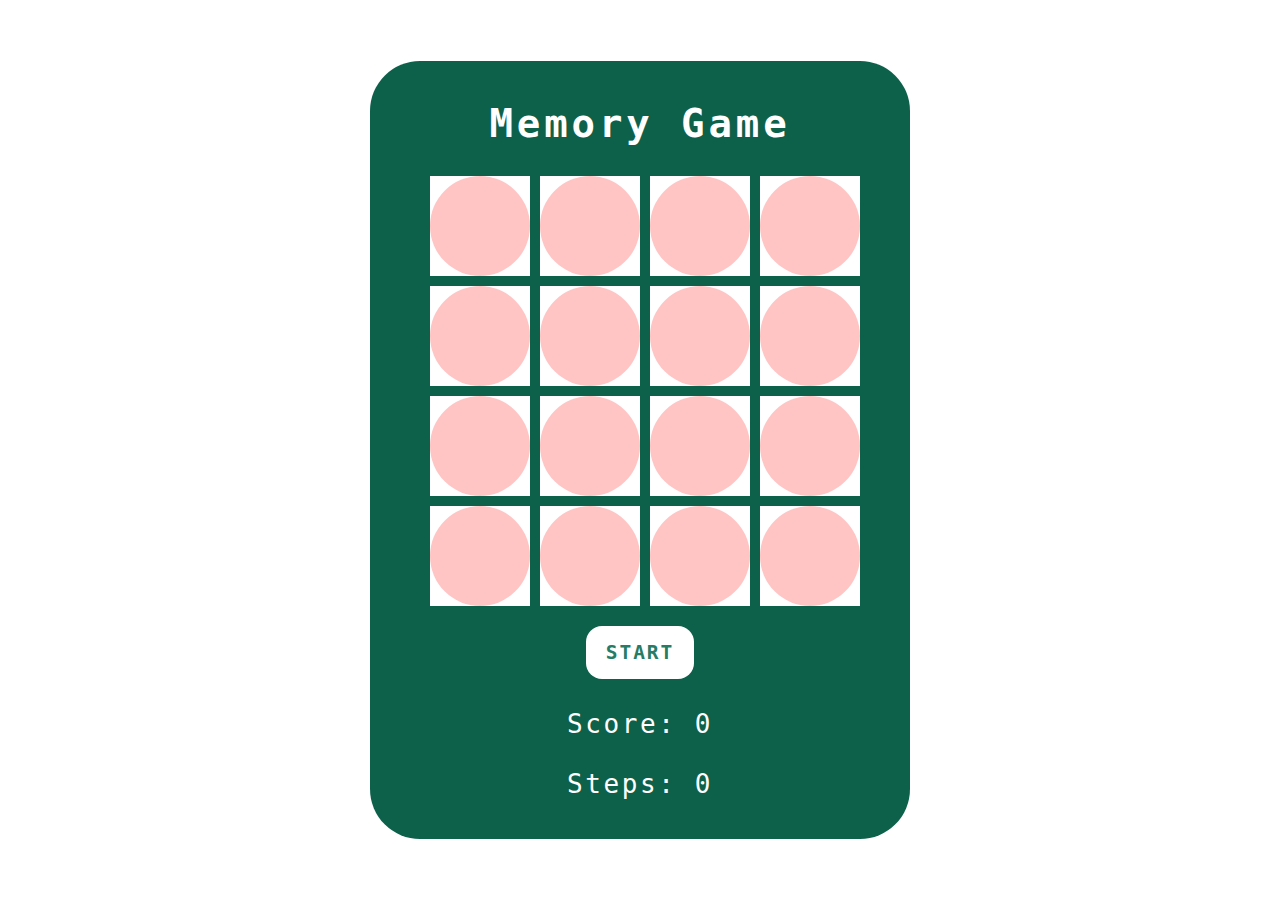
<file: Memory Game/Game.html>
<!DOCTYPE html>
<html lang="en">
    <head>
        <meta charset="UTF-8">
        <title>Memory Game | JavaScript</title>
        <link rel="stylesheet" type="text/css" href="Styles.css">
        <script src="Scripts.js" defer></script>
    </head>
    <body>
        <div class="container">
            <h1>Memory Game</h1>
            <div class="game"></div>
            <button class="reset-button">Start</button>
            <p id="para">Score: <span id="score">0</span></p>
            <p id="steps">Steps: <span id="step-count">0</span></p>
        </div>
    </body>
</html>
</file>
<file: Memory Game/Styles.css>
* {
    margin: 0;
    padding: 0;
    box-sizing: border-box;
    font-family: monospace;
  }
  
  body {
    display: flex;
    justify-content: center;
    align-items: center;
    min-height: 100vh;
    background-image:url('https://img.freepik.com/premium-photo/3d-illustration-sticky-note-papers-cream-wall-work-organization-theme_551230-455.jpg?semt=ais_user');
    background-repeat: no-repeat;
    background-size: cover;
  }
  
  .container {
    display: flex;
    justify-content: center;
    align-items: center;
    flex-direction: column;
    gap: 30px;
    background: #0d614b;
    padding: 40px 60px;
    border-radius: 50px;
  }
  
  h1 {
    font-size: 3em;
    color: #fff;
    letter-spacing: 0.1em;
  }
  
  .reset-button {
    padding: 15px 20px;
    color: #267c65;
    background: #fff;
    border: none;
    font-size: 1.5em;
    letter-spacing: 0.1em;
    text-transform: uppercase;
    cursor: pointer;
    font-weight: 600;
    border-radius: 16px;
  }
  
  .reset-button:focus {
    color: #fff;
    background: #267c65;
  
  }
  
  .game {
    width: 420px; 
    height: 420px;
    display: grid;
    grid-template-columns: repeat(4, 1fr); 
    grid-template-rows: repeat(4, 1fr); 
    gap: 10px;
  }
  
  .item {
    position: relative;
    width: 100px;
    height: 100px;
    display: flex;
    justify-content: center;
    align-items: center;
    font-size: 3em;
    background: #fff;
    transition: 0.25s;
  }
  
  .item.boxOpen {
    transform: rotateY(180deg);
    border-radius: 50px;
  }
  
  .item::after {
    content: '';
    position: absolute;
    inset: 0;
    background:#FFC5C5;
    transition: 0.25s;
    transform: rotateY(0deg);
    backface-visibility: hidden;
    border-radius: 50px;
  }
  
  .boxOpen::after,
  .boxMatch::after {
    transform: rotateY(180deg);
  }
  p{
    font-size: 2em;
    color: #fff;
    text-transform: 0.1em;
    letter-spacing: 0.1em;
  }
</file>
